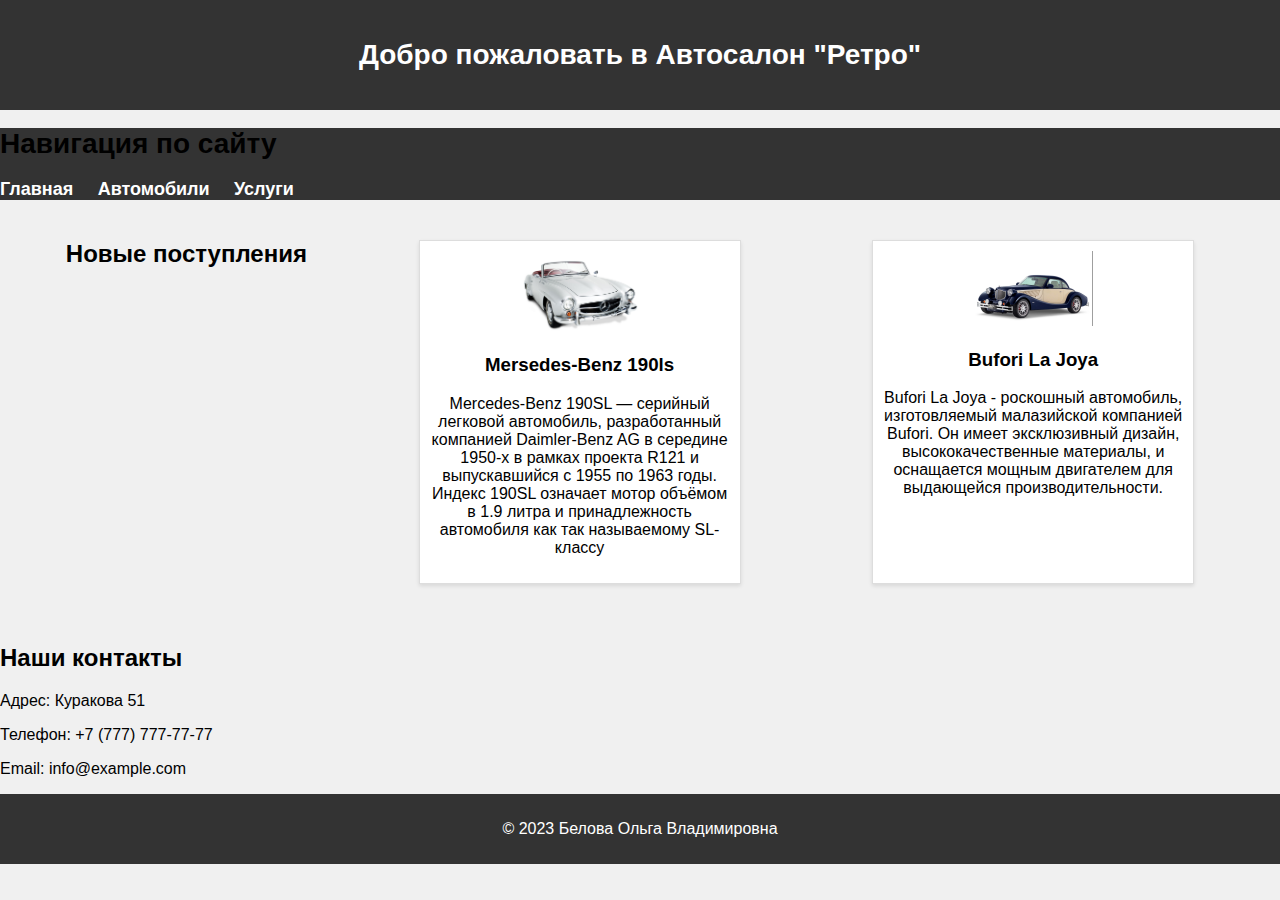
<file: index.html>
<!DOCTYPE html>
<html lang="en">
<head>
    <meta charset="UTF-8">
    <meta name="viewport" content="width=device-width, initial-scale=1.0">
    <title>Автосалон "РЕТРО"</title>
    <link rel="stylesheet" href="styles.css">
</head>
<body>
    <header>
        <h1>Добро пожаловать в Автосалон "Ретро"</h1>
    </header>
    
    <nav>
        <ul>
            <h1>Навигация по сайту</h1>
            <li><a href="index.html">Главная</a></li>
            <li><a href="auto.html">Автомобили</a></li>
            <li><a href="Test-drive.html">Услуги</a></li>
        </ul>
    </nav>

    <section class="car-list">
        <h2>Новые поступления</h2>
        <div class="car">
            <img src="image/Mers1.jpg" alt="Автомобиль 1">
            <h3>Mersedes-Benz 190ls</h3>
            <p>Mercedes-Benz 190SL — серийный легковой автомобиль, разработанный компанией Daimler-Benz AG в середине 1950-х
                в рамках проекта R121 и выпускавшийся с 1955 по 1963 годы. Индекс 190SL
                означает мотор объёмом в 1.9 литра и принадлежность автомобиля как так называемому SL-классу</p>
        </div>
        <div class="car">
            <img src="image/bufori1.jpg" alt="Автомобиль 2">
            <h3>Bufori La Joya</h3>
            <p>Bufori La Joya - роскошный автомобиль, изготовляемый малазийской компанией Bufori. Он имеет эксклюзивный дизайн, высококачественные материалы, и оснащается мощным двигателем для выдающейся производительности.</p>
        </div>
    </section>

    <section class="contact-info">
        <h2>Наши контакты</h2>
        <p>Адрес: Куракова 51</p>
        <p>Телефон: +7 (777) 777-77-77</p>
        <p>Email: info@example.com</p>
    </section>

    <footer>
        <p>&copy; 2023 Белова Ольга Владимировна</p>
    </footer>
</body>
</html>
</file>
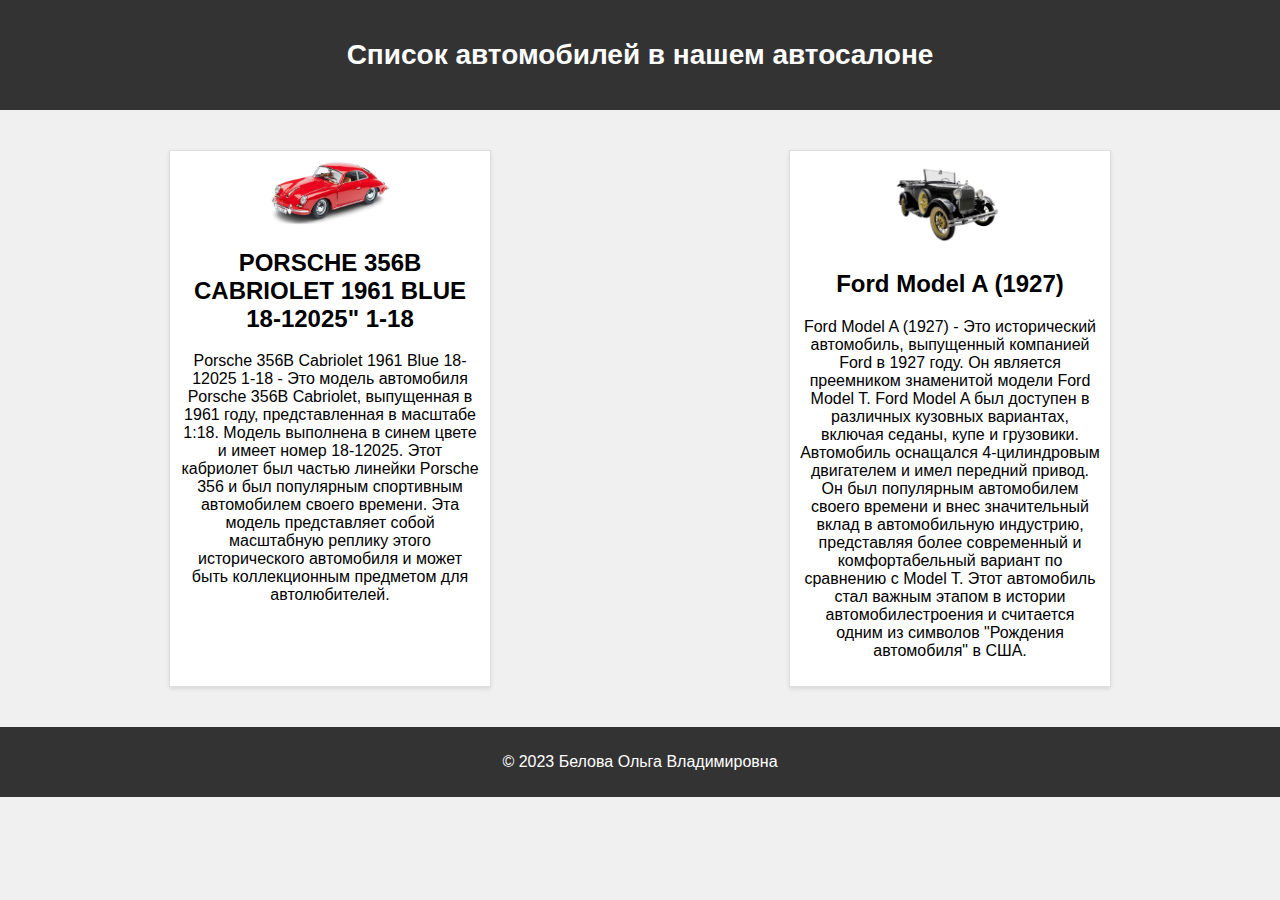
<file: auto.html>
<!DOCTYPE html>
<html lang="en">
<head>
    <meta charset="UTF-8">
    <meta name="viewport" content="width=device-width, initial-scale=1.0">
    <title>Список автомобилей</title>
    <link rel="stylesheet" href="styles.css">
</head>
<body>
    <header>
        <h1>Список автомобилей в нашем автосалоне</h1>
    </header>
    
    <section class="car-list">
        <div class="car">
            <img src="image/Porsche1.jpg" alt="Автомобиль 1">
            <h2>PORSCHE 356B CABRIOLET 1961 BLUE 18-12025" 1-18</h2>
            <p>Porsche 356B Cabriolet 1961 Blue 18-12025 1-18 - Это модель автомобиля Porsche 356B Cabriolet, выпущенная в 1961 году, представленная в масштабе 1:18. Модель выполнена в синем цвете и имеет номер 18-12025. Этот кабриолет был частью линейки Porsche 356 и был популярным спортивным автомобилем своего времени. Эта модель представляет собой масштабную реплику этого исторического автомобиля и может быть коллекционным предметом для автолюбителей.</p>
        </div>
        <div class="car">
            <img src="image/Ford1.jpg" alt="Автомобиль 2">
            <h2>Ford Model A (1927)</h2>
            <p>Ford Model A (1927) - Это исторический автомобиль, выпущенный компанией Ford в 1927 году. Он является преемником знаменитой модели Ford Model T. Ford Model A был доступен в различных кузовных вариантах, включая седаны, купе и грузовики. Автомобиль оснащался 4-цилиндровым двигателем и имел передний привод. Он был популярным автомобилем своего времени и внес значительный вклад в автомобильную индустрию, представляя более современный и комфортабельный вариант по сравнению с Model T. Этот автомобиль стал важным этапом в истории автомобилестроения и считается одним из символов "Рождения автомобиля" в США.</p>
        </div>
    </section>

    <footer>
        <p>&copy; 2023 Белова Ольга Владимировна</p>
    </footer>
</body>
</html>
</file>
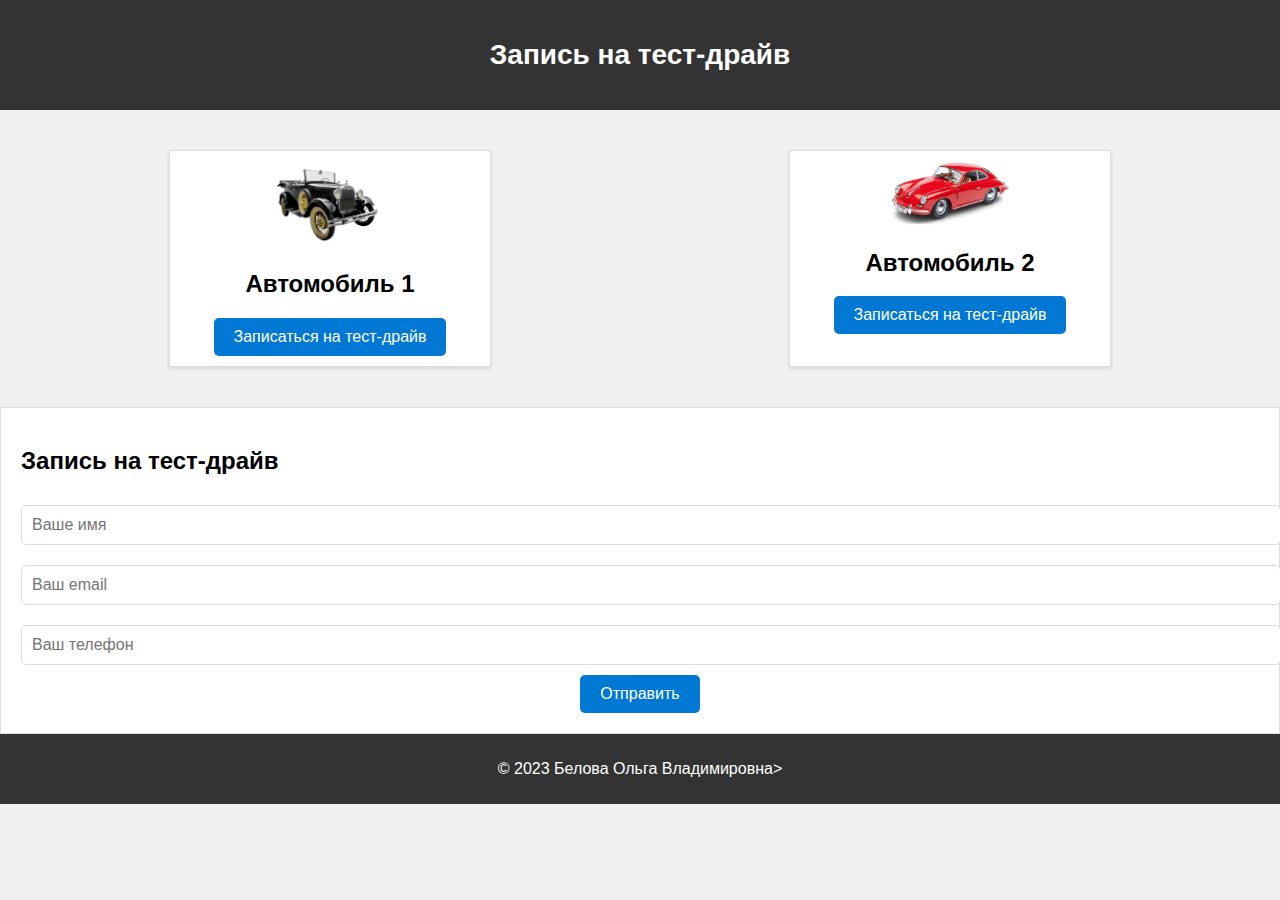
<file: Test-drive.html>
<!DOCTYPE html>
<html lang="en">
<head>
    <meta charset="UTF-8">
    <meta name="viewport" content="width=device-width, initial-scale=1.0">
    <title>Запись на тест-драйв</title>
    <link rel="stylesheet" href="styles.css">
</head>
<body>
    <header>
        <h1>Запись на тест-драйв</h1>
    </header>

    <section class="car-list">
        <div class="car">
            <img src="image/Ford1.jpg" alt="Автомобиль 1">
            <h2>Автомобиль 1</h2>
            <button class="test-drive-button" data-car="car1">Записаться на тест-драйв</button>
        </div>
        <div class="car">
            <img src="image/Porsche1.jpg" alt="Автомобиль 2">
            <h2>Автомобиль 2</h2>
            <button class="test-drive-button" data-car="car2">Записаться на тест-драйв</button>
        </div>
    </section>

    <section class="test-drive-form">
        <h2>Запись на тест-драйв</h2>
        <form id="testDriveForm">
            <input type="text" id="name" placeholder="Ваше имя" required>
            <input type="email" id="email" placeholder="Ваш email" required>
            <input type="tel" id="phone" placeholder="Ваш телефон" required>
            <input type="hidden" id="selectedCar">
            <button type="submit">Отправить</button>
        </form>
    </section>

    <footer>
        <p>&copy; 2023 Белова Ольга Владимировна></p>
    </footer>

    <script>
        const testDriveButtons = document.querySelectorAll('.test-drive-button');
        const testDriveForm = document.getElementById('testDriveForm');
        const selectedCar = document.getElementById('selectedCar');

        testDriveButtons.forEach(button => {
            button.addEventListener('click', function() {
                selectedCar.value = button.getAttribute('data-car');
            });
        });

        testDriveForm.addEventListener('submit', function(event) {
            event.preventDefault();
            const name = document.getElementById('name').value;
            const email = document.getElementById('email').value;
            const phone = document.getElementById('phone').value;
            const car = selectedCar.value;

            console.log(`Имя: ${name}, Email: ${email}, Телефон: ${phone}, Выбранный автомобиль: ${car}`);
        });
    </script>
</body>
</html>
</file>
<file: styles.css>
img {
    max-width: 40%;
    height: auto;
    margin: 0 auto;
}
/* Стиль для всего сайта */
body {
    font-family: Arial, sans-serif;
    margin: 0;
    padding: 0;
    background-color: #f0f0f0;
}

/* Стиль для заголовка */
header {
    background-color: #333;
    color: #fff;
    text-align: center;
    padding: 20px;
}

h1 {
    font-size: 28px;
}

/* Стиль для навигационного меню */
nav {
    background-color: #333;
}

ul {
    list-style: none;
    padding: 0;
    margin: 0;
}

li {
    display: inline;
    margin-right: 20px;
}

a {
    text-decoration: none;
    color: #fff;
    font-weight: bold;
    font-size: 18px;
}

/* Стиль для списка автомобилей */
.car-list {
    display: flex;
    flex-wrap: wrap;
    justify-content: space-around;
    padding: 20px;
}

.car {
    width: 300px;
    margin: 20px;
    border: 1px solid #ddd;
    background-color: #fff;
    padding: 10px;
    text-align: center;
    box-shadow: 0 2px 4px rgba(0, 0, 0, 0.1);
}

h2 {
    font-size: 24px;
}

p {
    font-size: 16px;
}

/* Стиль для кнопки записи на тест-драйв */
.test-drive-button {
    background-color: #0078d4;
    color: #fff;
    padding: 10px 20px;
    border: none;
    cursor: pointer;
    font-size: 16px;
    border-radius: 5px;
}

.test-drive-button:hover {
    background-color: #005c9b;
}

/* Стиль для формы записи на тест-драйв */
.test-drive-form {
    padding: 20px;
    background-color: #fff;
    border: 1px solid #ddd;
    box-shadow: 0 2px 4px rgba(0, 0, 0, 0.1);
}

form {
    text-align: center;
}

input[type="text"],
input[type="email"],
input[type="tel"] {
    width: 100%;
    padding: 10px;
    margin: 10px 0;
    border: 1px solid #ddd;
    border-radius: 5px;
    font-size: 16px;
}

button {
    background-color: #0078d4;
    color: #fff;
    padding: 10px 20px;
    border: none;
    cursor: pointer;
    font-size: 16px;
    border-radius: 5px;
}

button:hover {
    background-color: #005c9b;
}

/* Стиль для подвала */
footer {
    background-color: #333;
    color: #fff;
    text-align: center;
    padding: 10px;
}

/* Медиа-запросы для адаптивности */
@media screen and (max-width: 768px) {
    .car {
        width: 100%;
    }
}
</file>
